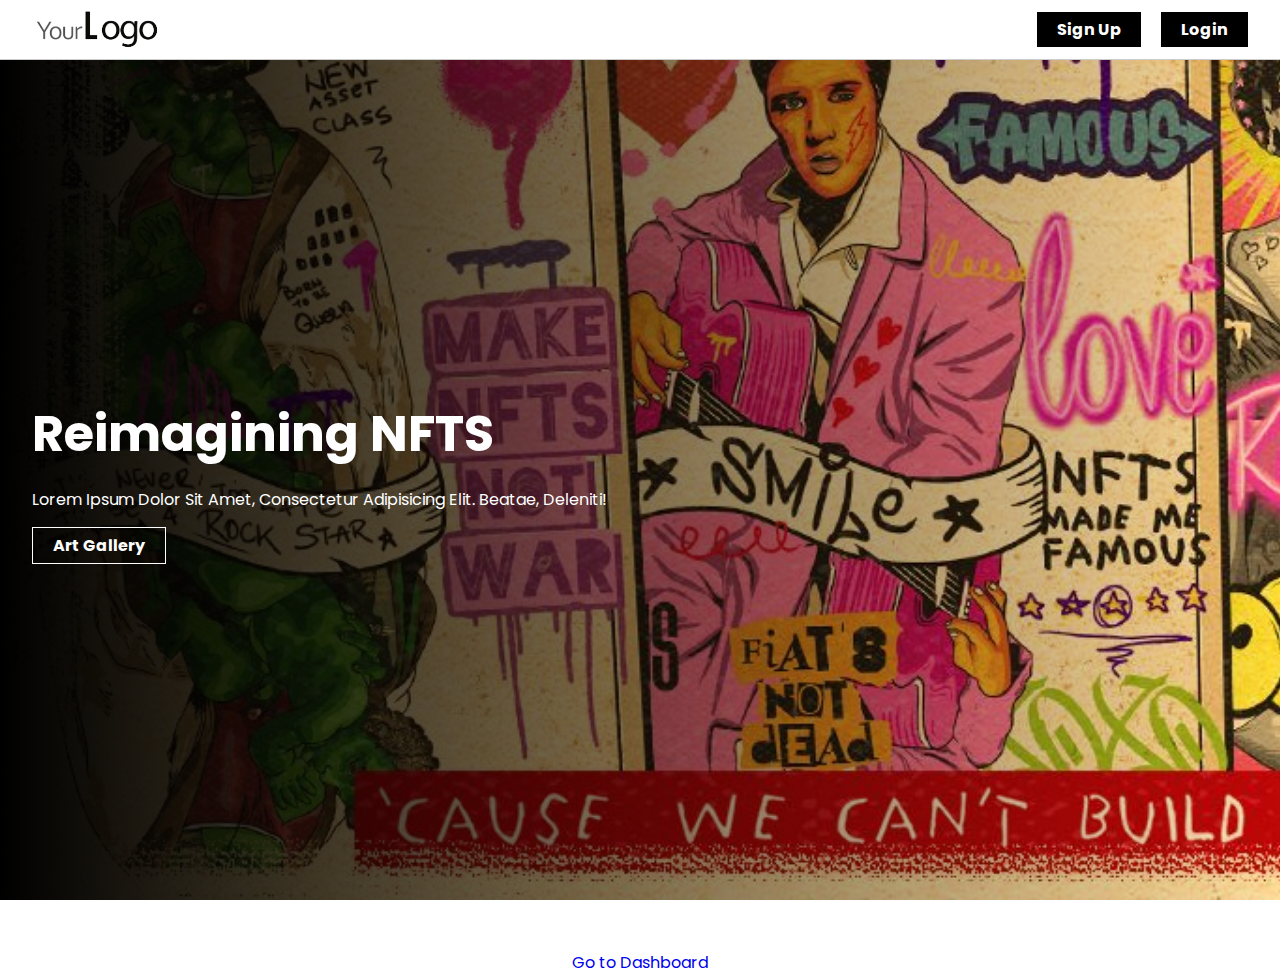
<file: index.html>
<!DOCTYPE html>
<html lang="en">
<head>
    <meta charset="UTF-8">
    <meta http-equiv="X-UA-Compatible" content="IE=edge">
    <meta name="viewport" content="width=device-width, initial-scale=1.0">
    <link rel="shortcut icon" href="images/logo.png" type="image/x-icon">
    <link rel="stylesheet" href="css/style.css">
    <link rel="stylesheet" href="css/form-modal.css">
    <title>Sign In</title>
</head>
<body>
    <header>
        <div class="header_wrapper wrapper">
            <div class="logo">
                <a href="https://engrasel.github.io/collagifi.com/">
                    <img src="images/logo.png" alt="#">
                </a>
            </div>
            <div class="form_button">
                <button class="login_btn" onclick="document.getElementById('signUp_modal').style.display='block'">Sign Up</button>
                <button class="login_btn" onclick="document.getElementById('login_modal').style.display='block'">Login</button>
            </div>
        </div>
    </header>

    <main>
        <!-- hero-banner section -->
        <section class="hero-banner">
            <div class="hero-banner-content wrapper">
                <h1>Reimagining NFTS</h1>
                <p>Lorem ipsum dolor sit amet, consectetur adipisicing elit. Beatae, deleniti!</p>
                <a href="#" class="hero-banner-btn">Art Gallery</a>
            </div>
        </section>
    </main>

<!-- login modal -->
<div id="login_modal" class="modal">
    <form class="modal-content animate" action="/action_page.php" method="post">
        <div class="imgcontainer">
            <span onclick="document.getElementById('login_modal').style.display='none'" class="close"
                title="Close Modal">&times;</span>
            <img src="images/logo.png" alt="Avatar" class="modal_logo">
        </div>

        <div class="container">
            <label for="uname"><b>Username</b></label>
            <input type="text" placeholder="Enter Username" name="uname" required>

            <label for="psw"><b>Password</b></label>
            <input type="password" placeholder="Enter Password" name="psw" required>

            <button type="submit">Login</button>
            <span class="psw">Forgot <a href="#">password?</a></span>
            <!-- <label>
                <input type="checkbox" checked="checked" name="remember"> Remember me
            </label> -->
        </div>

        <!-- <div class="container">
            <button type="button" onclick="document.getElementById('login_modal').style.display='none'"
                class="cancelbtn">Cancel</button>
            <span class="psw">Forgot <a href="#">password?</a></span>
        </div> -->
    </form>
</div>
<!-- Sign Up modal -->
<div id="signUp_modal" class="modal">
    <form class="modal-content animate" action="/action_page.php" method="post">
        <div class="imgcontainer">
            <span onclick="document.getElementById('signUp_modal').style.display='none'" class="close"
                title="Close Modal">&times;</span>
            <img src="images/logo.png" alt="Avatar" class="modal_logo">
        </div>

        <div class="container">
            <label for="uname"><b>Username</b></label>
            <input type="text" placeholder="Enter Username" name="uname" required>

            <label for="uname"><b>Email Address</b></label>
            <input type="text" placeholder="Enter Email Address" name="uname" required>

            <label for="crepsw"><b>Create Password</b></label>
            <input type="password" placeholder="Create Password" name="crepsw" required>

            <label for="conpsw"><b>Confirm Password</b></label>
            <input type="password" placeholder="Confirm Password" name="conpsw" required>

            <button type="submit" class="create_acc_btn">Create an Account</button>

        </div>

    </form>
</div>

<!-- unnecessary -->
    <div style="text-align: center; margin-top: 50px;">
        <a href="dashboard.html">Go to Dashboard</a>
    </div>

    <!-- js file -->
    <script src="js/script.js"></script>
</body>
</html>
</file>
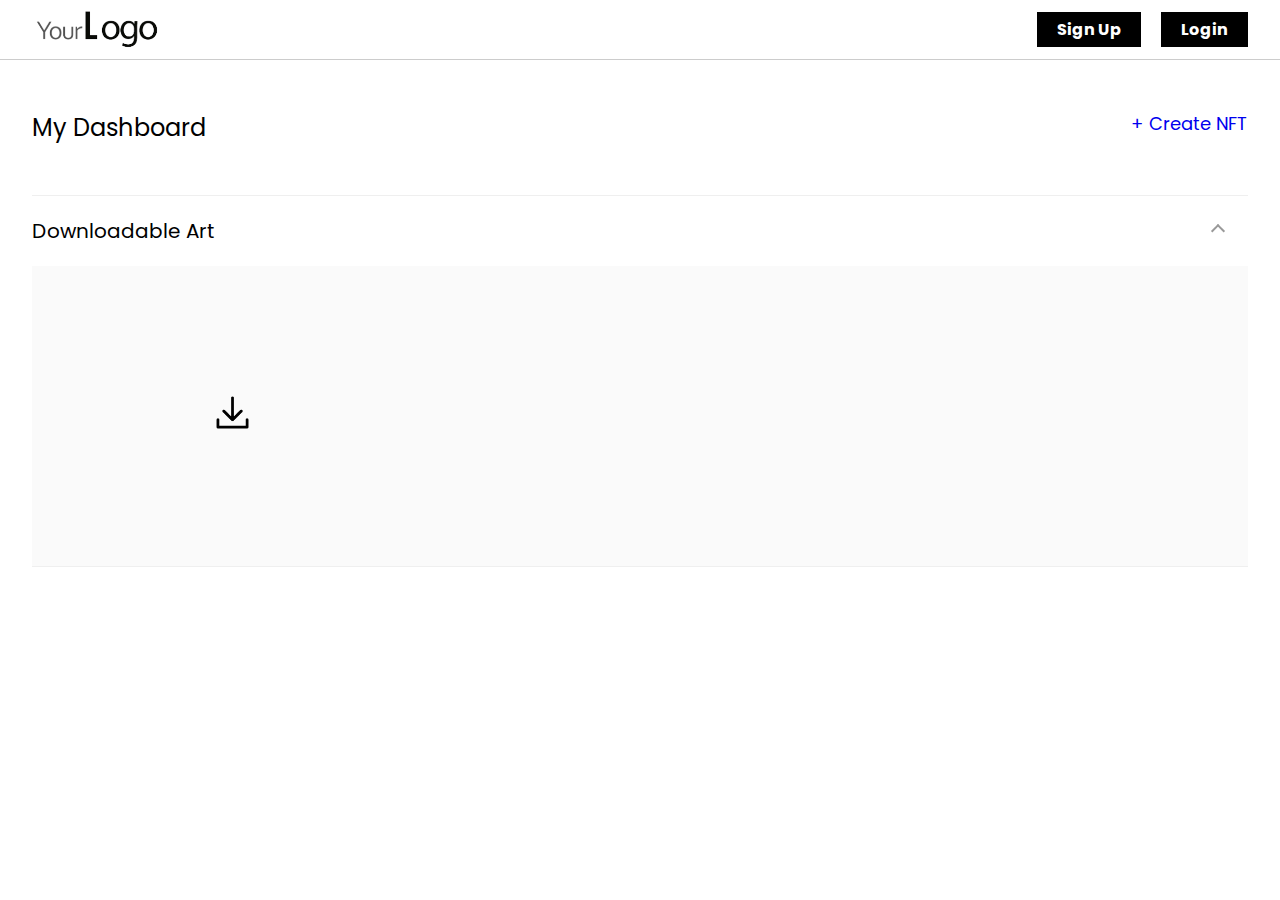
<file: dashboard.html>
<!DOCTYPE html>
<html lang="en">
<head>
    <meta charset="UTF-8">
    <meta http-equiv="X-UA-Compatible" content="IE=edge">
    <meta name="viewport" content="width=device-width, initial-scale=1.0">
    <link rel="stylesheet" href="https://cdnjs.cloudflare.com/ajax/libs/font-awesome/4.7.0/css/font-awesome.min.css">
    <link rel="stylesheet" href="css/form-modal.css">
    <link rel="stylesheet" href="css/style.css">
    <title>Dashboard</title>

</head>
<body>
<header>
    <div class="header_wrapper wrapper">
        <div class="logo">
            <a href="https://engrasel.github.io/collagifi.com/"><img src="images/logo.png" alt="#"></a>
        </div>
        <div class="form_button">
            <button class="login_btn" onclick="document.getElementById('signUp_modal').style.display='block'">Sign
                Up</button>
            <button class="login_btn"
                onclick="document.getElementById('login_modal').style.display='block'">Login</button>
        </div>
    </div>
</header>


    <main>
        <!-- dashboard section -->
        <section class="dashboard wrapper">
            <div class="dashboard_heading">
                <h2>my Dashboard</h2>
                <a href="templates.html">+ Create NFT</a>
            </div>
        </section>

        <!-- accordion section -->
        <section class="wrapper">
            <div class="accordion-single js-acc-single">
                
                <div class="accordion-single-item js-acc-item is-open">
                    <h2 class="accordion-single-title js-acc-single-trigger">Downloadable Art</h2>
                    <div class="accordion-single-content">
                        <div class="downloadable_img" style="background-image: url('https://picsum.photos/300/200?image=244');">
                            <!-- <img src="https://picsum.photos/300/200?image=244" alt=""> -->
                            <div class="download_icon">
                                <a href="#">
                                    <img src="images/download.png" alt="">
                                </a>
                            </div>
                        </div>
                    </div>
                </div>
                
            </div>
        </section>
        
    </main>

<!-- common section start-->
<!-- login modal -->
<div id="login_modal" class="modal">
    <form class="modal-content animate" action="/action_page.php" method="post">
        <div class="imgcontainer">
            <span onclick="document.getElementById('login_modal').style.display='none'" class="close"
                title="Close Modal">&times;</span>
            <img src="images/logo.png" alt="Avatar" class="modal_logo">
        </div>

        <div class="container">
            <label for="uname"><b>Username</b></label>
            <input type="text" placeholder="Enter Username" name="uname" required>

            <label for="psw"><b>Password</b></label>
            <input type="password" placeholder="Enter Password" name="psw" required>

            <button type="submit">Login</button>
            <span class="psw">Forgot <a href="#">password?</a></span>
            <!-- <label>
                <input type="checkbox" checked="checked" name="remember"> Remember me
            </label> -->
        </div>

        <!-- <div class="container">
            <button type="button" onclick="document.getElementById('login_modal').style.display='none'"
                class="cancelbtn">Cancel</button>
            <span class="psw">Forgot <a href="#">password?</a></span>
        </div> -->
    </form>
</div>
<!-- Sign Up modal -->
<div id="signUp_modal" class="modal">
    <form class="modal-content animate" action="/action_page.php" method="post">
        <div class="imgcontainer">
            <span onclick="document.getElementById('signUp_modal').style.display='none'" class="close"
                title="Close Modal">&times;</span>
            <img src="images/logo.png" alt="Avatar" class="modal_logo">
        </div>

        <div class="container">
            <label for="uname"><b>Username</b></label>
            <input type="text" placeholder="Enter Username" name="uname" required>

            <label for="uname"><b>Email Address</b></label>
            <input type="text" placeholder="Enter Email Address" name="uname" required>

            <label for="crepsw"><b>Create Password</b></label>
            <input type="password" placeholder="Create Password" name="crepsw" required>

            <label for="conpsw"><b>Confirm Password</b></label>
            <input type="password" placeholder="Confirm Password" name="conpsw" required>

            <button type="submit" class="create_acc_btn">Create an Account</button>

        </div>

    </form>
</div>
<!-- common section end-->


    <!-- js -->
    <script src="js/script.js"></script>
</body>
</html>
</file>
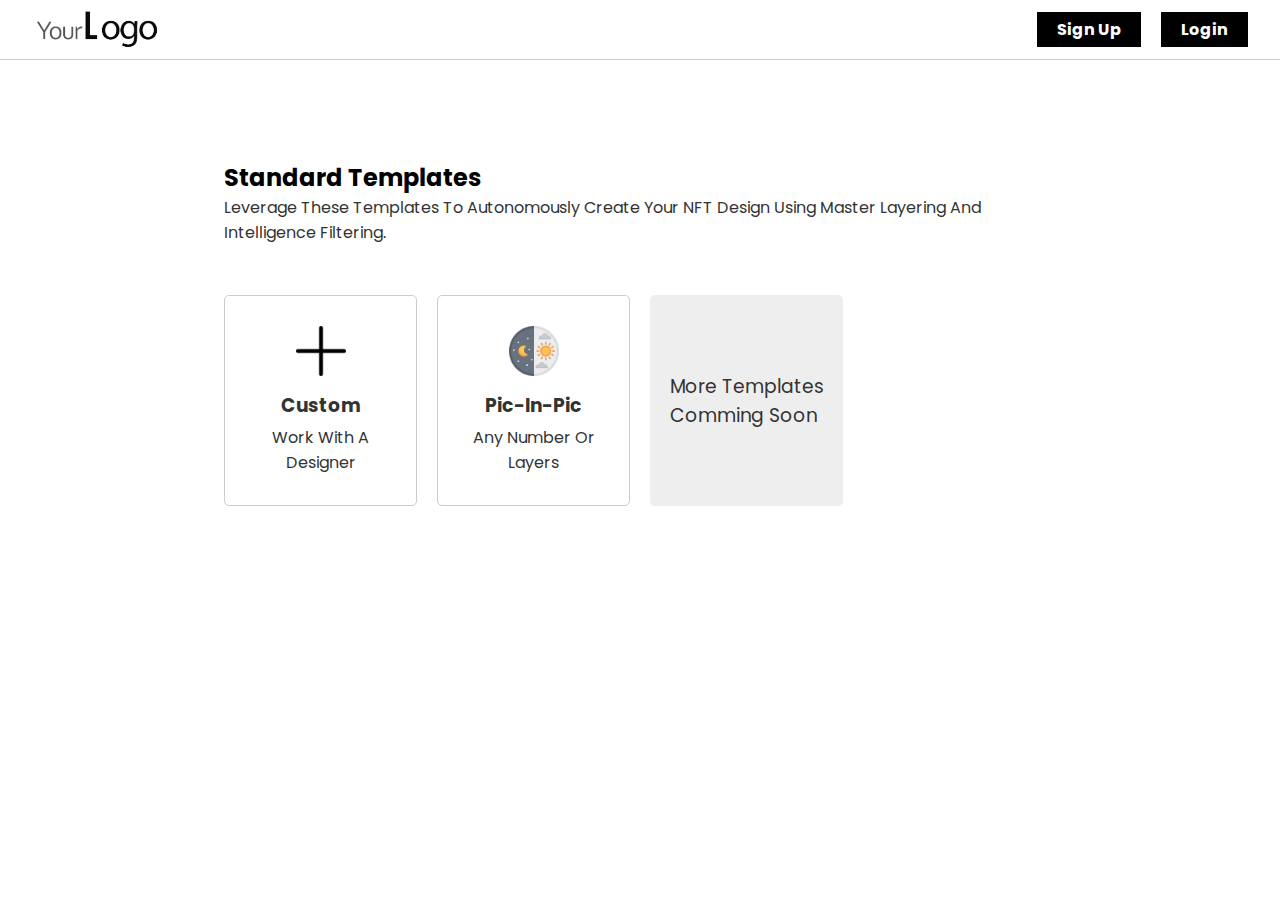
<file: templates.html>
<!DOCTYPE html>
<html lang="en">

<head>
    <meta charset="UTF-8">
    <meta http-equiv="X-UA-Compatible" content="IE=edge">
    <meta name="viewport" content="width=device-width, initial-scale=1.0">
    <link rel="stylesheet" href="https://cdnjs.cloudflare.com/ajax/libs/font-awesome/4.7.0/css/font-awesome.min.css">
    <link rel="stylesheet" href="css/form-modal.css">
    <link rel="stylesheet" href="css/style.css">
    <title>Dashboard</title>

</head>

<body>
    <header>
        <div class="header_wrapper wrapper">
            <div class="logo">
                <a href="https://engrasel.github.io/collagifi.com/"><img src="images/logo.png" alt="#"></a>
            </div>
            <div class="form_button">
                <button class="login_btn" onclick="document.getElementById('signUp_modal').style.display='block'">Sign
                    Up</button>
                <button class="login_btn"
                    onclick="document.getElementById('login_modal').style.display='block'">Login</button>
            </div>
        </div>
    </header>

    <main>
        <section class="templates wrapper">
            <h2>Standard Templates</h2>
            <p>Leverage these templates to autonomously create your NFT design using master layering and intelligence filtering.
            </p>
            <div class="templates_collections">
        
                <a href="#custom" class="template_item">
                    <div class="template_item_content">
                        <img src="images/plus.png" alt="">
                        <h3>Custom</h3>
                        <p>Work with a Designer</p>
                    </div>
                    <div class="template_item_hover_text">
                        <p>Lorem ipsum dolor sit amet, consectetur adipisicing elit. Sint, neque.</p>
                    </div>
                </a>

                <a href="#picinpic" class="template_item">
                    <div class="template_item_content">
                        <img src="images/day-and-night.png" alt="">
                        <h3>Pic-in-Pic</h3>
                    <p>Any number or Layers</p>
                    </div>
                    <div class="template_item_hover_text">
                        <p>Lorem ipsum dolor sit amet, consectetur adipisicing elit. Sint, neque.</p>
                    </div>
                </a>
        
                <div class="template_item last_template_item">
                    <h3 class="commingSoon_template">More Templates <br> Comming Soon</h3>
                </div>
            </div>
        </section>
    </main>

    <!-- login modal -->
    <div id="login_modal" class="modal">
        <form class="modal-content animate" action="/action_page.php" method="post">
            <div class="imgcontainer">
                <span onclick="document.getElementById('login_modal').style.display='none'" class="close"
                    title="Close Modal">&times;</span>
                <img src="images/logo.png" alt="Avatar" class="modal_logo">
            </div>
    
            <div class="container">
                <label for="uname"><b>Username</b></label>
                <input type="text" placeholder="Enter Username" name="uname" required>
    
                <label for="psw"><b>Password</b></label>
                <input type="password" placeholder="Enter Password" name="psw" required>
    
                <button type="submit">Login</button>
                <span class="psw">Forgot <a href="#">password?</a></span>
                <!-- <label>
                    <input type="checkbox" checked="checked" name="remember"> Remember me
                </label> -->
            </div>
    
            <!-- <div class="container">
                <button type="button" onclick="document.getElementById('login_modal').style.display='none'"
                    class="cancelbtn">Cancel</button>
                <span class="psw">Forgot <a href="#">password?</a></span>
            </div> -->
        </form>
    </div>
    <!-- Sign Up modal -->
    <div id="signUp_modal" class="modal">
        <form class="modal-content animate" action="/action_page.php" method="post">
            <div class="imgcontainer">
                <span onclick="document.getElementById('signUp_modal').style.display='none'" class="close"
                    title="Close Modal">&times;</span>
                <img src="images/logo.png" alt="Avatar" class="modal_logo">
            </div>

            <div class="container">
                <label for="uname"><b>Username</b></label>
                <input type="text" placeholder="Enter Username" name="uname" required>

                <label for="uname"><b>Email Address</b></label>
                <input type="text" placeholder="Enter Email Address" name="uname" required>

                <label for="crepsw"><b>Create Password</b></label>
                <input type="password" placeholder="Create Password" name="crepsw" required>

                <label for="conpsw"><b>Confirm Password</b></label>
                <input type="password" placeholder="Confirm Password" name="conpsw" required>

                <button type="submit" class="create_acc_btn">Create an Account</button>

            </div>

        </form>
    </div>

    <!-- js -->
    <script src="js/script.js"></script>
</body>

</html>
</file>
<file: css/style.css>
@import url('https://fonts.googleapis.com/css?family=Poppins:100,200,300,400,500,600,700,800,900&display=swap');

* {
    margin: 0;
    padding: 0;
    box-sizing: border-box;
    font-family: 'Poppins', sans-serif;
}
a{text-decoration: none;}
.wrapper {
    margin-left: auto;
    margin-right: auto;
    max-width: calc(1440px + 1rem * 2);
    padding: 0 32px;
}
img{
    max-width: 100%;
    height: auto;
}


/* header */
.logo img {
    max-width: 130px;
}

header {
    border-bottom: 1px solid #ccc;
}

.header_wrapper {
    display: flex;
    justify-content: space-between;
    align-items: center;
}
.form_button {
    display: flex;
    justify-content: space-around;
    gap: 20px;
    align-items: center;
}

.signUp_btn,
.login_btn {
    font-size: 16px;
    font-weight: 700;
    background: #000000;
    color: #fff;
    padding: 5px 20px;
    border: none;
    cursor: pointer;
}


.container {
    position: relative;
    z-index: 1;
    max-width: 300px;
    margin: 0 auto;
}

.container:before,
.container:after {
    content: "";
    display: block;
    clear: both;
}

.container .info {
    margin: 50px auto;
    text-align: center;
}

.container .info h1 {
    margin: 0 0 15px;
    padding: 0;
    font-size: 36px;
    font-weight: 300;
    color: #1a1a1a;
}

.container .info span {
    color: #4d4d4d;
    font-size: 12px;
}

.container .info span a {
    color: #000000;
    text-decoration: none;
}

.container .info span .fa {
    color: #EF3B3A;
}


/* user page */
.dashboard {
    margin: 50px auto;
}
.dashboard_heading {
    display: flex;
    justify-content: space-between;
    align-content: center;
}
.dashboard_heading a {
    text-decoration: none;
    text-transform: capitalize;
    font-size: 18px;
}
.dashboard_heading h2 {
    font-weight: 400;
    text-transform: capitalize;
}

/* accordion section */
.accordion-single {
    border-bottom: 1px solid #efefef;
    margin-top: 10px;
}

.accordion-single-title {
    border-top: 1px solid #efefef;
    padding: 20px 0;
    cursor: pointer;
    position: relative;
    font-size: 20px;
    margin: 0;
    font-weight: 400;
}

.accordion-single-title::after {
    content: "";
    position: absolute;
    right: 25px;
    top: 50%;
    transition: all 0.2s ease-in-out;
    display: block;
    width: 8px;
    height: 8px;
    border-top: solid 2px #999;
    border-right: solid 2px #999;
    transform: translateY(-50%) rotate(135deg);
}

.accordion-single-content {
    display: none;
    overflow: hidden;
    transition: max-height .3s ease-in-out;
}

.accordion-single-content p {
    padding: 20px;
}

.accordion-single-item.is-open .accordion-single-content {
    display: block;
    background-color: #fafafa;
    padding: 50px;
}

.accordion-single-item.is-open .accordion-single-title::after {
    transform: translateY(-50%) rotate(315deg);
}

.downloadable_img {
    background-position: left center;
    background-repeat: no-repeat;
    background-size: auto;
    width: 300px;
    height: 200px;
}
.download_icon {
    display: flex;
    justify-content: center;
    align-items: center;
    height: 100%;
}
.download_icon img {
    width: 35px;
}

/* templates section */
.templates {
    width: 70%;
    margin-top: 100px;
    margin-bottom: 50px;
}
.templates_collections {
    display: grid;
    grid-template-columns: repeat(4, 1fr);
    grid-gap: 20px;
    margin-top: 50px;
}
.template_item{
    border: 1px solid #ccc;
    border-radius: 5px;
    position: relative;
    transition: all 0.2s linear;
    display: flex;
    flex-direction: column;
    justify-content: center;
    align-items: center;
}

.template_item_content {
    padding: 30px;
    display: flex;
    flex-direction: column;
    justify-content: center;
    align-items: center;
    gap: 5px;
    text-align: center;
}
.template_item_hover_text{
    position: absolute;
    top: 0;
    width: 100%;
    height: 100%;
    margin: 0 auto;
    opacity: 0;
    cursor: default;
    transition: opacity 0.2s linear;
    background: rgba(0, 0, 0, 1);
    border-radius: 5px;
}
.template_item:first-child .template_item_hover_text{
    background: rgb(0, 8, 235);
}
.template_item_hover_text:hover{
    opacity: 1;
    cursor: pointer;
}
.template_item_hover_text:hover p {
    padding: 15px;
    text-align: center;
    display: flex;
    justify-content: center;
    align-items: center;
    height: 100%;
    color: #fff;
}
.template_item:hover {
    border: 1px solid #ccc;
    box-shadow: 0 0 6px #ccc;
}

.template_item.last_template_item {
    box-shadow: none;
    border: none;
    background: #eee;
}
.template_item.last_template_item:hover {
    box-shadow: none;
    border: none;
}

.template_item h3,
p {
    text-transform: capitalize;
    color: #333;
}
.template_item img {
    width: 50px;
    height: 50px;
    margin-bottom: 10px;
}
.commingSoon_template{
    color: #ccc;
    font-weight: 400;
}

/* hero-banner */
.hero-banner {
    background: linear-gradient(-90deg, transparent, black) fixed, url('../images/hero-banner.jpg') fixed;
    background-size: cover;
    background-repeat: no-repeat;
    background-size: cover;
    height: calc(100vh - 60px);
}
.hero-banner-content {
    display: flex;
    flex-direction: column;
    width: 100%;
    height: 100%;
    justify-content: center;
    align-items: flex-start;
    margin: auto;
    gap: 15px;
}
.hero-banner-content h1 {
    font-size: 50px;
    color: #fff;
}
.hero-banner-content p {
    color: #fff;
}
.hero-banner-btn {
    border: 1px solid #fff;
    padding: 5px 20px;
    color: #fff;
    font-weight: 700;
}

/* Responsive */
@media only screen and (max-width: 1200px) {
    .wrapper {
        max-width: 90%;
        padding: 0;
    }
}
@media screen and (max-width: 992px) {
    .templates{width: 90%;}
}
@media screen and (max-width: 768px) {
    .templates_collections {
        grid-template-columns: repeat(2, 1fr);
    }
    .template_item{min-height: 200px;}
}
@media screen and (max-width: 576px) {
.modal-content{min-width: initial;}
.hero-banner-content h1 {
    font-size: 30px;
}
}
@media screen and (max-width: 400px) {
    .header_wrapper {
        display: flex;
        flex-direction: column;
        justify-content: center;
        flex-wrap: wrap;
        margin-bottom: 10px;
    }
    .templates_collections {
        grid-template-columns: 1fr;
    }
    .accordion-single-item.is-open .accordion-single-content {
        padding: 20px;
    }
}
</file>
<file: css/form-modal.css>
.modal_logo {
    max-width: 130px;
}

/* Full-width input fields */
input[type=text],
input[type=password] {
    width: 100%;
    padding: 12px 20px;
    margin: 8px 0;
    display: inline-block;
    border: 1px solid #ccc;
    box-sizing: border-box;
}

/* Set a style for all buttons */
.modal button {
    background-color: #000;
    color: white;
    padding: 14px 20px;
    margin: 8px 0;
    border: none;
    cursor: pointer;
    /* width: 100%; */
}
.create_acc_btn{
    width: 100%;
}
.modal button:hover {
    opacity: 0.8;
}

/* Extra styles for the cancel button */
.cancelbtn {
    width: auto;
    padding: 10px 18px;
    background-color: #f44336;
}

/* Center the image and position the close button */
.imgcontainer {
    text-align: center;
    margin: 24px 0 12px 0;
    position: relative;
}

img.avatar {
    width: 40%;
    border-radius: 50%;
}

.container {
    padding: 16px;
}

span.psw {
    float: right;
    padding-top: 16px;
}

/* The Modal (background) */
.modal {
    display: none;
    /* Hidden by default */
    position: fixed;
    /* Stay in place */
    z-index: 1;
    /* Sit on top */
    left: 0;
    top: 0;
    width: 100%;
    /* Full width */
    height: 100%;
    /* Full height */
    overflow: auto;
    /* Enable scroll if needed */
    background-color: rgb(0, 0, 0);
    /* Fallback color */
    background-color: rgba(0, 0, 0, 0.4);
    /* Black w/ opacity */
    padding-top: 60px;
}

/* Modal Content/Box */
.modal-content {
    background-color: #fefefe;
    margin: 5% auto 15% auto;
    border: 1px solid #888;
    display: table;
    min-width: 500px;
}

/* The Close Button (x) */
.close {
    position: absolute;
    right: 25px;
    top: 0;
    color: #000;
    font-size: 35px;
    font-weight: bold;
}

.close:hover,
.close:focus {
    color: red;
    cursor: pointer;
}

/* Add Zoom Animation */
.animate {
    -webkit-animation: animatezoom 0.6s;
    animation: animatezoom 0.6s
}

@-webkit-keyframes animatezoom {
    from {
        -webkit-transform: scale(0)
    }

    to {
        -webkit-transform: scale(1)
    }
}

@keyframes animatezoom {
    from {
        transform: scale(0)
    }

    to {
        transform: scale(1)
    }
}

/* Change styles for span and cancel button on extra small screens */
@media screen and (max-width: 300px) {
    span.psw {
        display: block;
        float: none;
    }

    .cancelbtn {
        width: 100%;
    }
}
</file>
